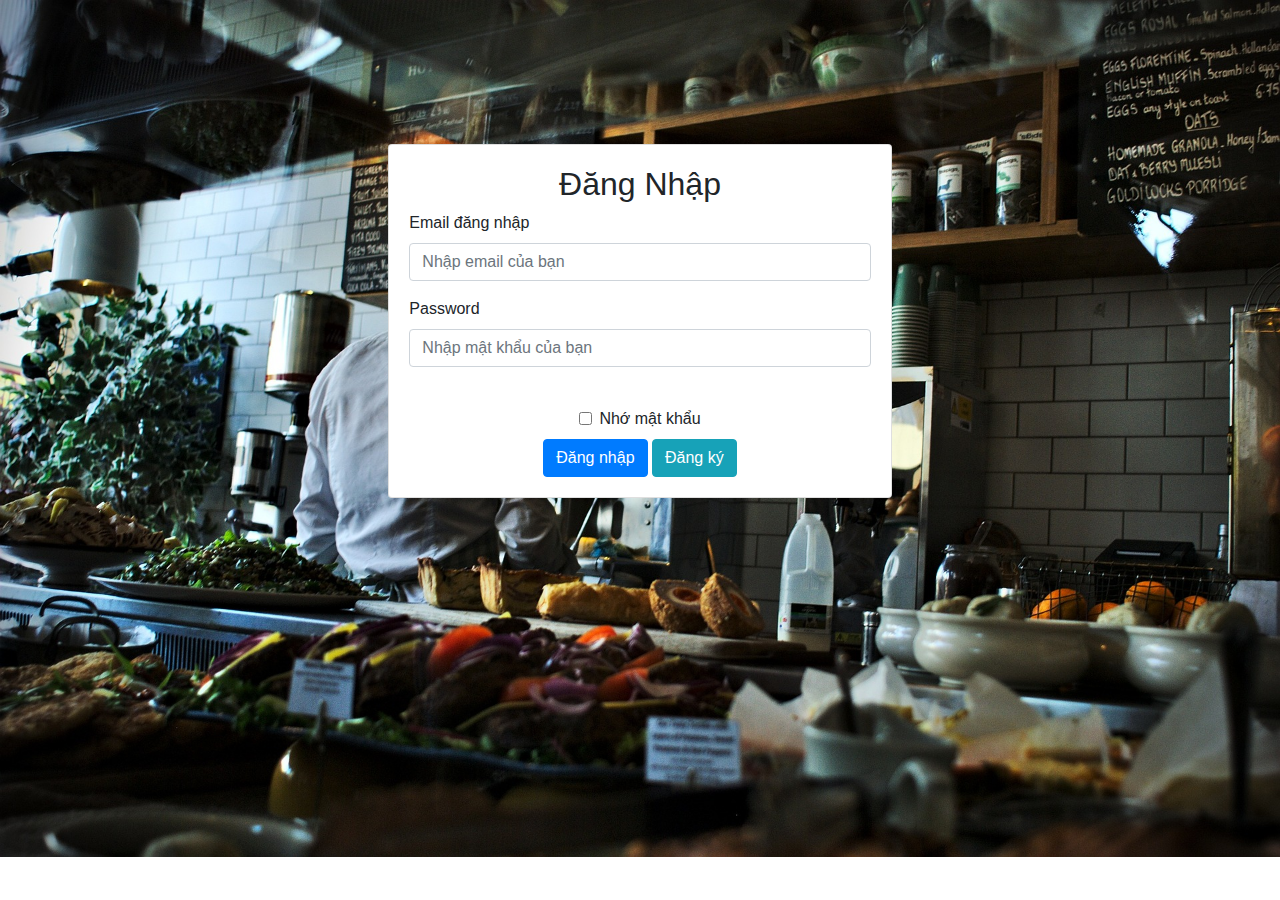
<file: login-form.html>
<!DOCTYPE html>
<html>
<head>
	<meta charset="utf-8">
	<meta http-equiv="X-UA-Compatible" content="IE=edge">
	<meta name="viewport" content="width=device-width, initial-scale=1.0">

	<title>Sign Up</title>
	
	<link rel="stylesheet" type="text/css" href="bootstrap/css/bootstrap.css">
	<style>
		body{
			background-image: url(assets/food/bg.jpg);
			background-repeat: no-repeat;
			background-size: cover;
		}
		h2{
			text-align: center;
		}
	</style>

</head>
<body>
	
	<div class="container-fluid">
		
		<div class="row justify-content-center">
			<div class="col-md-5">
				<br><br><br><br><br><br>
				<div class="card">
					<div class="card-body">
						<h2>Đăng Nhập</h2>
							<div class="form-group">
								<div class="row">			
										<div class="col">
											<label for="first-name">Email đăng nhập</label>
											<input type="text" class="form-control" placeholder="Nhập email của bạn" id="email" required name>
										</div>
								</div>
							</div>	
							<div class="form-group">
								<div class="row">
									<div class="col">
										<label for="password">Password</label>
										<input type="password" class="form-control" placeholder="Nhập mật khẩu của bạn" id="password" required password>
									</div>
								</div>
						</div>
							
							
							
							<div style="text-align: center;">
								<br>
								<div class="form-check">
									<input type="checkbox" class="form-check-input" id="checkbox">
									<label for="checkbox">Nhớ mật khẩu </label>
								</div>
								<button class="btn btn-primary" type="submit">Đăng nhập</button>
								<a href="sign-up.html" class="btn btn-info" role="button">Đăng ký</a>
							</div>
					</div>
				</div>
			</div>
		</div>
	</div>
	
	
	<script src="popper.min.js"></script>
	<script src="jquery.min.js"></script>
	<script type="text/javascript" src="bootstrap/js/bootstrap.js">  </script>

</body>
</html>
</file>
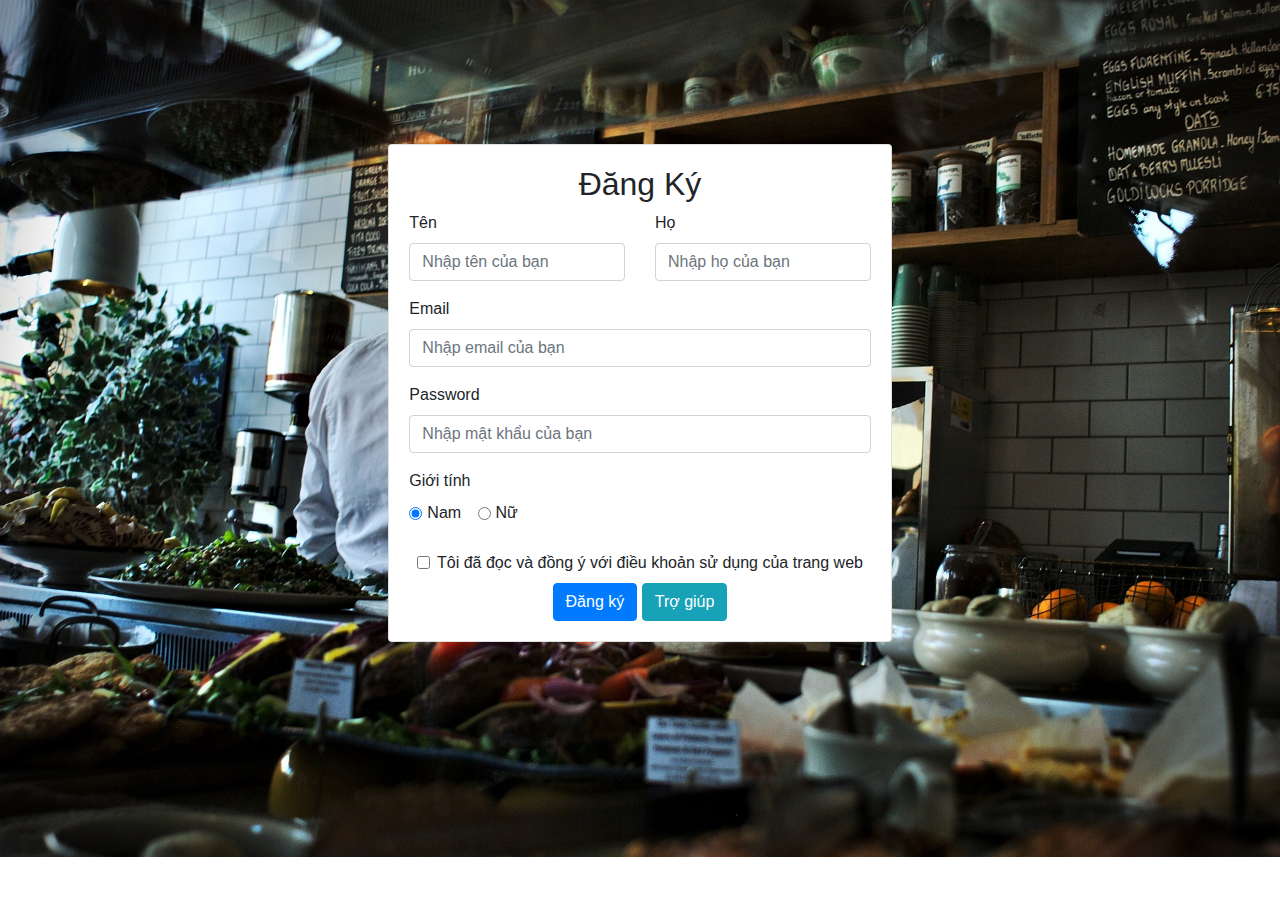
<file: sign-up.html>
<!DOCTYPE html>
<html>
<head>
	<meta charset="utf-8">
	<meta http-equiv="X-UA-Compatible" content="IE=edge">
	<meta name="viewport" content="width=device-width, initial-scale=1.0">

	<title>Sign Up</title>
	
	<link rel="stylesheet" type="text/css" href="bootstrap/css/bootstrap.css">
	<style>
		body{
			background-image: url(assets/food/bg.jpg);
			background-repeat: no-repeat;
			background-size: cover;
		}
		h2{
			text-align: center;
		}
	</style>

</head>
<body>
	
	<div class="container-fluid">
		
		<div class="row justify-content-center">
			<div class="col-md-5">
				<br><br><br><br><br><br>
				<div class="card">
					<div class="card-body">
						<h2>Đăng Ký</h2>
							<div class="form-group">
								<div class="row">			
										<div class="col">
											<label for="first-name">Tên</label>
											<input type="text" class="form-control" placeholder="Nhập tên của bạn" id="fisrt-name" required name>
										</div>
										<div class="col">
											<label for="last-name">Họ</label>
											<input type="text" class="form-control" placeholder="Nhập họ của bạn" id="last-name">
									</div>
								</div>	
							</div>
							<div class="form-group">
								<label for="email-address">Email</label>
								<input type="email" class="form-control" placeholder="Nhập email của bạn" id="email-address" required name="">
							</div>				
							<div class="form-group">
								<label for="password">Password</label>
								<input type="password" class="form-control" placeholder="Nhập mật khẩu của bạn" id="password" 
								aria-describedby="passwordHelpBlock">
								<!-- <small id="passwordHelpBox">Your password must be 8-20 characters long, contain letters and numbers, and must not contain spaces, special characters, or emoji.</small> -->	
							</div>	
							<label for="gender-radio">Giới tính</label><br>
							<div class="form-check form-check-inline" id="gender-radio">
									<input type="radio" class="form-check-input" name="gender" id="male-radio" value="option1" checked>
									<label class="form-check-label" for="male-radio">Nam</label>
							</div>
							<div class="form-check form-check-inline">
									<input type="radio" class="form-check-input" name="gender" id="female-radio" value="option2">
									<label class="form-check-label" for="female-radio">Nữ</label>
							</div>
							<div style="text-align: center;">
								<br>
								<div class="form-check">
									<input type="checkbox" class="form-check-input" id="checkbox">
									<label for="checkbox">Tôi đã đọc và đồng ý với điều khoản sử dụng của trang web</label>
								</div>
								<button class="btn btn-primary" type="submit">Đăng ký</button>
								<button class="btn btn-info" data-toggle="modal" data-target="#demoStaticModal">Trợ giúp</button>
							</div>
					</div>
				</div>
			</div>
		</div>
	</div>
	
	<!-- modal -->
			<div class="modal fade" id="demoStaticModal" data-backdrop="static" tabindex="-1" aria-hidden="true">
				<div class="modal-dialog" role="document">
					<div class="modal-content">
						<div class="modal-header">
							<h5 class="modal-title" id="modaltitle">Help</h5>
							<button type="button" data-dismiss="modal" class="close" aria-label="close">
								<span aria-hidden="true"><strong>x</strong></span>
							</button>
						</div>
						<div class="modal-body">
							Gọi hotline 0123666999 nếu bạn cần trợ giúp trong quá trình đăng ký
						</div>
						<div class="modal-footer">
							<button type="button" class="btn btn-danger" data-dismiss="modal">Đóng</button>
							
						</div>
					</div>
				</div>
			</div>
			<!-- end-modal -->
	<script src="popper.min.js"></script>
	<script src="jquery.min.js"></script>
	<script type="text/javascript" src="bootstrap/js/bootstrap.js">  </script>

</body>
</html>
</file>
